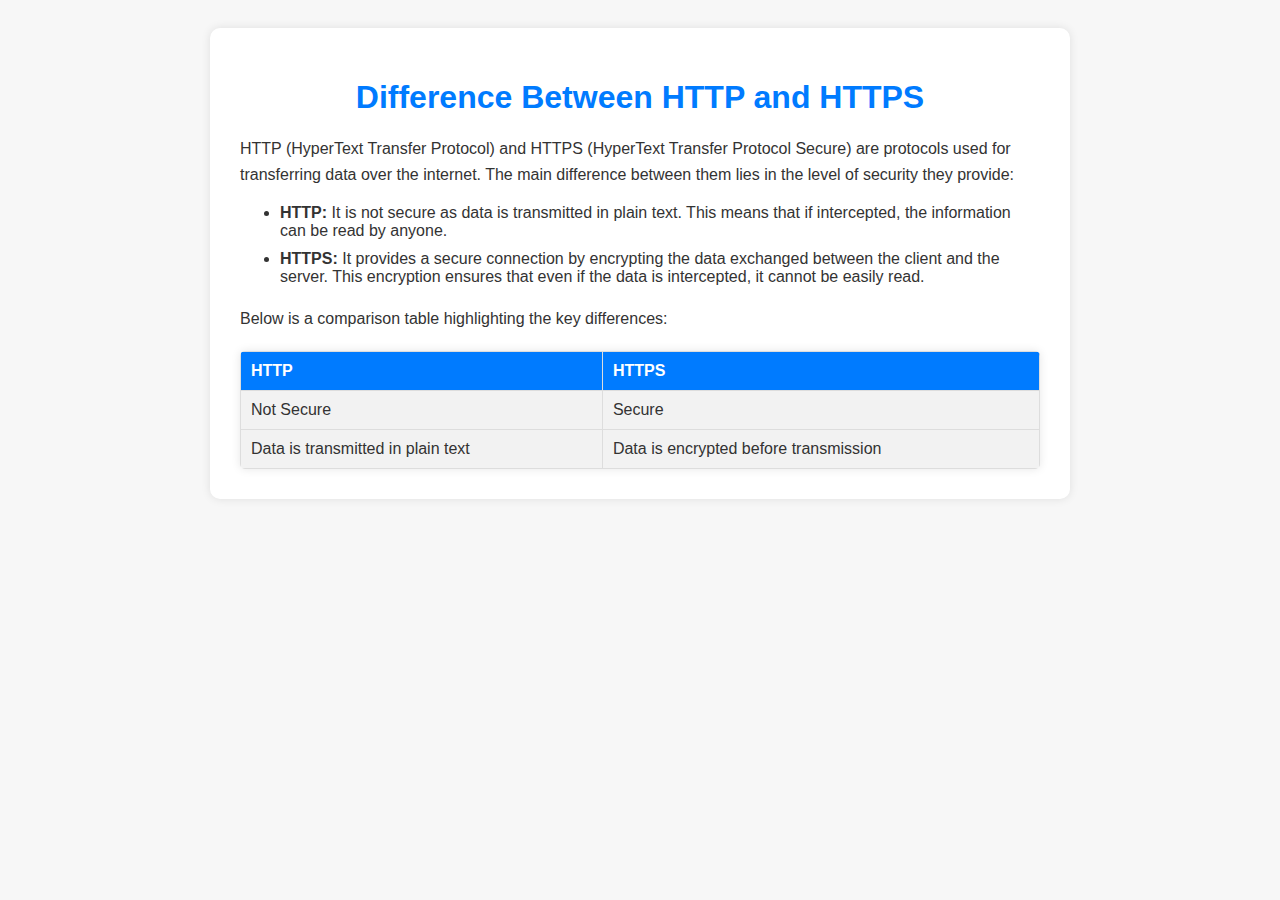
<file: Projest1/templates/dif1.html>
<!DOCTYPE html>
<html lang="en">
<head>
    <meta charset="UTF-8">
    <meta name="viewport" content="width=device-width, initial-scale=1.0">
    <title>HTTP vs HTTPS</title>
    <style>
        body {
            font-family: Arial, sans-serif;
            padding: 20px;
            background-color: #f7f7f7;
            color: #333;
        }
        .container {
            max-width: 800px;
            margin: 0 auto;
            background-color: #fff;
            padding: 30px;
            border-radius: 10px;
            box-shadow: 0 0 10px rgba(0, 0, 0, 0.1);
        }
        h1 {
            color: #007bff;
            text-align: center;
            margin-bottom: 20px;
        }
        p {
            margin-bottom: 15px;
            line-height: 1.6;
        }
        ul {
            margin-bottom: 20px;
        }
        li {
            margin-bottom: 10px;
        }
        table {
            width: 100%;
            border-collapse: collapse;
            margin-top: 20px;
            border-radius: 5px;
            overflow: hidden;
            box-shadow: 0 0 10px rgba(0, 0, 0, 0.1);
        }
        th, td {
            border: 1px solid #ddd;
            padding: 10px;
            text-align: left;
        }
        th {
            background-color: #007bff;
            color: #fff;
        }
        td {
            background-color: #f2f2f2;
        }
    </style>
</head>
<body>
    <div class="container">
        <h1>Difference Between HTTP and HTTPS</h1>
        <p>HTTP (HyperText Transfer Protocol) and HTTPS (HyperText Transfer Protocol Secure) are protocols used for transferring data over the internet. The main difference between them lies in the level of security they provide:</p>
        <ul>
            <li><strong>HTTP:</strong> It is not secure as data is transmitted in plain text. This means that if intercepted, the information can be read by anyone.</li>
            <li><strong>HTTPS:</strong> It provides a secure connection by encrypting the data exchanged between the client and the server. This encryption ensures that even if the data is intercepted, it cannot be easily read.</li>
        </ul>
        <p>Below is a comparison table highlighting the key differences:</p>
        <table>
            <tr>
                <th>HTTP</th>
                <th>HTTPS</th>
            </tr>
            <tr>
                <td>Not Secure</td>
                <td>Secure</td>
            </tr>
            <tr>
                <td>Data is transmitted in plain text</td>
                <td>Data is encrypted before transmission</td>
            </tr>
        </table>
    </div>
</body>
</html>
</file>
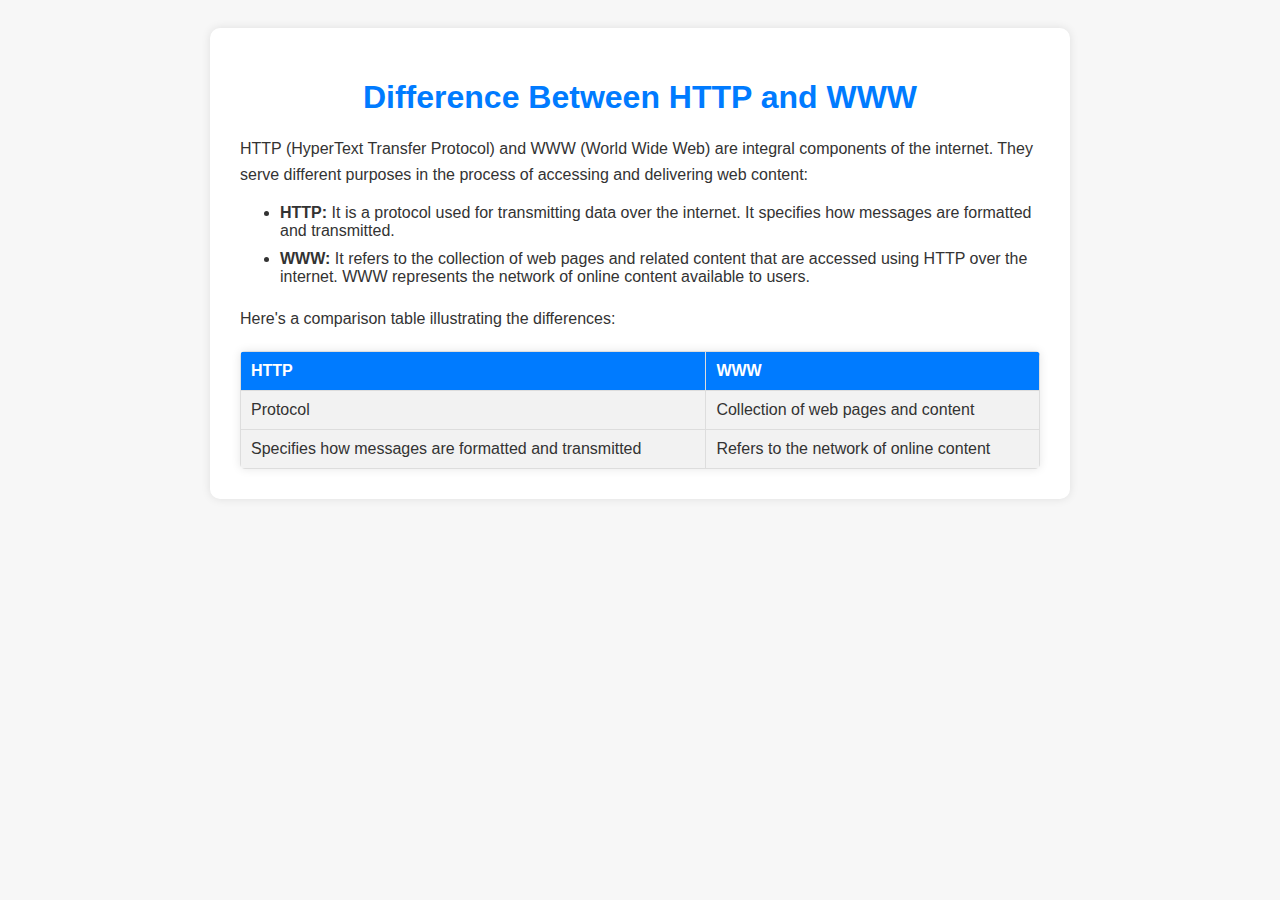
<file: Projest1/templates/dif2.html>
<!DOCTYPE html>
<html lang="en">
<head>
    <meta charset="UTF-8">
    <meta name="viewport" content="width=device-width, initial-scale=1.0">
    <title>HTTP vs WWW</title>
    <style>
        body {
            font-family: Arial, sans-serif;
            padding: 20px;
            background-color: #f7f7f7;
            color: #333;
        }
        .container {
            max-width: 800px;
            margin: 0 auto;
            background-color: #fff;
            padding: 30px;
            border-radius: 10px;
            box-shadow: 0 0 10px rgba(0, 0, 0, 0.1);
        }
        h1 {
            color: #007bff;
            text-align: center;
            margin-bottom: 20px;
        }
        p {
            margin-bottom: 15px;
            line-height: 1.6;
        }
        ul {
            margin-bottom: 20px;
        }
        li {
            margin-bottom: 10px;
        }
        table {
            width: 100%;
            border-collapse: collapse;
            margin-top: 20px;
            border-radius: 5px;
            overflow: hidden;
            box-shadow: 0 0 10px rgba(0, 0, 0, 0.1);
        }
        th, td {
            border: 1px solid #ddd;
            padding: 10px;
            text-align: left;
        }
        th {
            background-color: #007bff;
            color: #fff;
        }
        td {
            background-color: #f2f2f2;
        }
    </style>
</head>
<body>
    <div class="container">
        <h1>Difference Between HTTP and WWW</h1>
        <p>HTTP (HyperText Transfer Protocol) and WWW (World Wide Web) are integral components of the internet. They serve different purposes in the process of accessing and delivering web content:</p>
        <ul>
            <li><strong>HTTP:</strong> It is a protocol used for transmitting data over the internet. It specifies how messages are formatted and transmitted.</li>
            <li><strong>WWW:</strong> It refers to the collection of web pages and related content that are accessed using HTTP over the internet. WWW represents the network of online content available to users.</li>
        </ul>
        <p>Here's a comparison table illustrating the differences:</p>
        <table>
            <tr>
                <th>HTTP</th>
                <th>WWW</th>
            </tr>
            <tr>
                <td>Protocol</td>
                <td>Collection of web pages and content</td>
            </tr>
            <tr>
                <td>Specifies how messages are formatted and transmitted</td>
                <td>Refers to the network of online content</td>
            </tr>
        </table>
    </div>
</body>
</html>
</file>
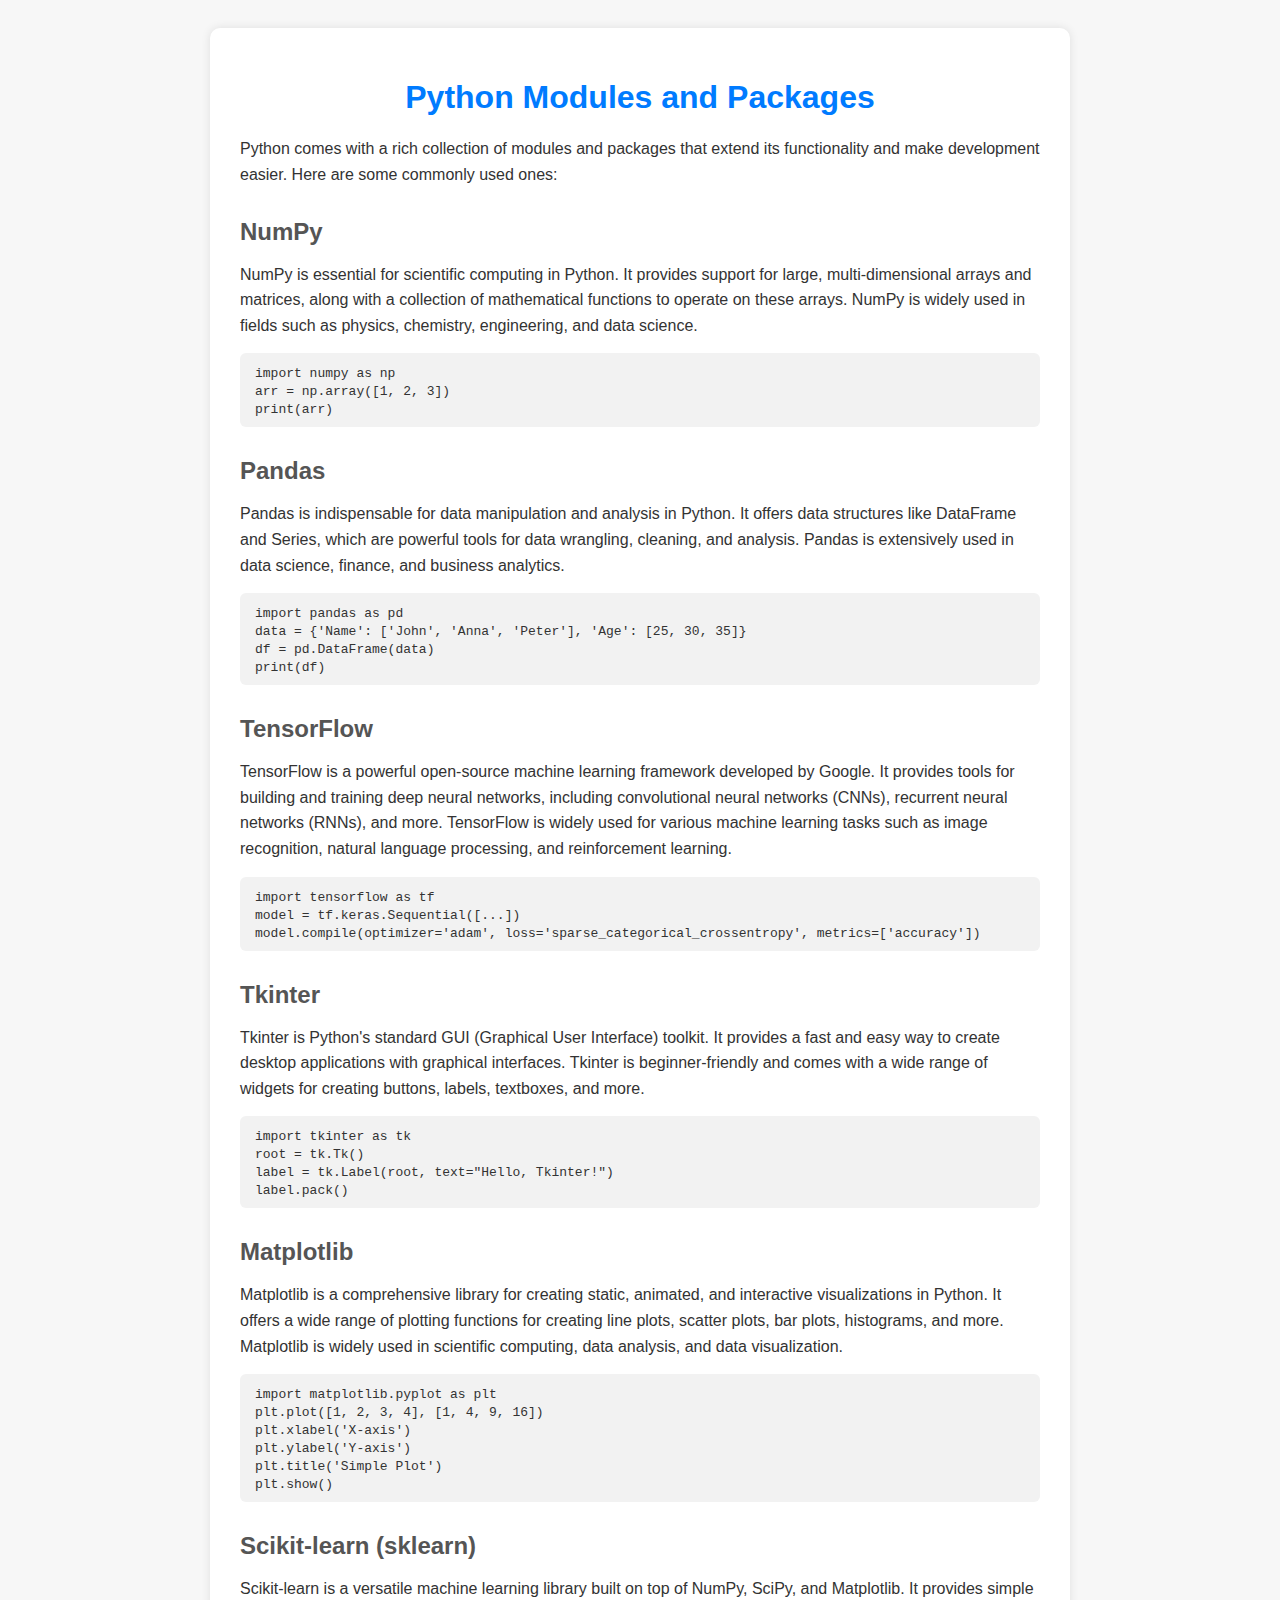
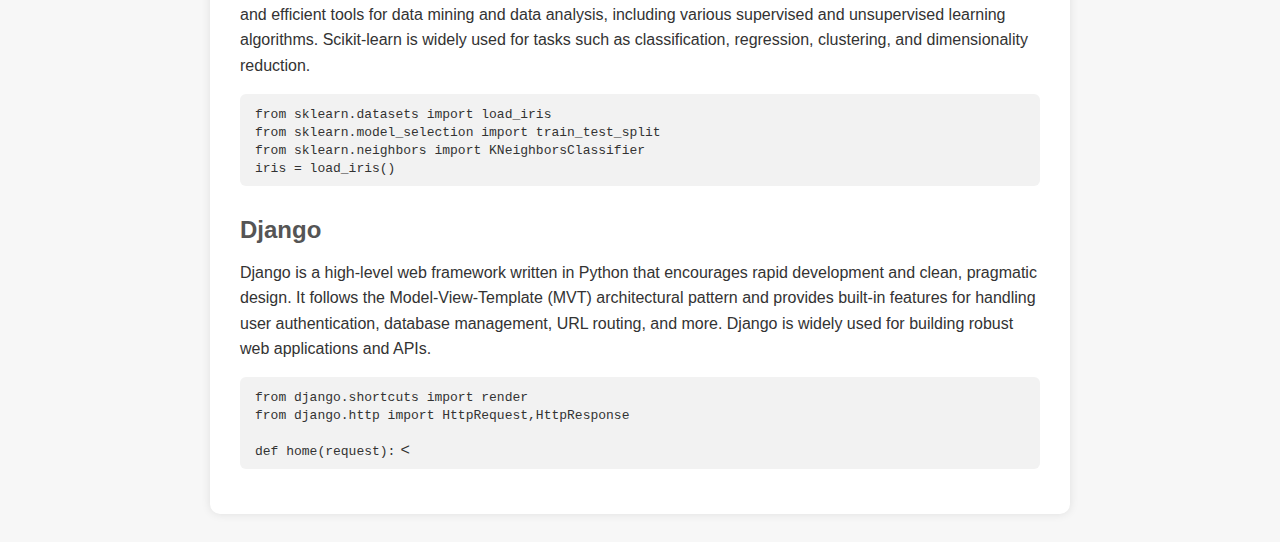
<file: Projest1/templates/packages.html>
<!DOCTYPE html>
<html lang="en">
<head>
    <meta charset="UTF-8">
    <meta name="viewport" content="width=device-width, initial-scale=1.0">
    <title>Python Modules and Packages</title>
    <style>
        body {
            font-family: Arial, sans-serif;
            padding: 20px;
            background-color: #f7f7f7;
            color: #333;
        }
        .container {
            max-width: 800px;
            margin: 0 auto;
            background-color: #fff;
            padding: 30px;
            border-radius: 10px;
            box-shadow: 0 0 10px rgba(0, 0, 0, 0.1);
        }
        h1 {
            color: #007bff;
            text-align: center;
            margin-bottom: 20px;
        }
        h2 {
            color: #555;
            margin-top: 30px;
            margin-bottom: 10px;
        }
        p {
            margin-bottom: 15px;
            line-height: 1.6;
        }
        ul {
            list-style-type: none;
            padding: 0;
        }
        li {
            margin-bottom: 20px;
        }
        code {
            background-color: #f2f2f2;
            padding: 2px 5px;
            border-radius: 4px;
        }
        .example {
            background-color: #f2f2f2;
            padding: 10px;
            border-radius: 6px;
            margin-bottom: 15px;
        }
    </style>
</head>
<body>
    <div class="container">
        <h1>Python Modules and Packages</h1>
        <p>Python comes with a rich collection of modules and packages that extend its functionality and make development easier. Here are some commonly used ones:</p>
        
        <h2>NumPy</h2>
        <p>NumPy is essential for scientific computing in Python. It provides support for large, multi-dimensional arrays and matrices, along with a collection of mathematical functions to operate on these arrays. NumPy is widely used in fields such as physics, chemistry, engineering, and data science.</p>
        <div class="example">
            <code>import numpy as np</code><br>
            <code>arr = np.array([1, 2, 3])</code><br>
            <code>print(arr)</code>
        </div>

        <h2>Pandas</h2>
        <p>Pandas is indispensable for data manipulation and analysis in Python. It offers data structures like DataFrame and Series, which are powerful tools for data wrangling, cleaning, and analysis. Pandas is extensively used in data science, finance, and business analytics.</p>
        <div class="example">
            <code>import pandas as pd</code><br>
            <code>data = {'Name': ['John', 'Anna', 'Peter'], 'Age': [25, 30, 35]}</code><br>
            <code>df = pd.DataFrame(data)</code><br>
            <code>print(df)</code>
        </div>

        <h2>TensorFlow</h2>
        <p>TensorFlow is a powerful open-source machine learning framework developed by Google. It provides tools for building and training deep neural networks, including convolutional neural networks (CNNs), recurrent neural networks (RNNs), and more. TensorFlow is widely used for various machine learning tasks such as image recognition, natural language processing, and reinforcement learning.</p>
        <div class="example">
            <code>import tensorflow as tf</code><br>
            <code>model = tf.keras.Sequential([...])</code><br>
            <code>model.compile(optimizer='adam', loss='sparse_categorical_crossentropy', metrics=['accuracy'])</code>
        </div>
        
        <h2>Tkinter</h2>
        <p>Tkinter is Python's standard GUI (Graphical User Interface) toolkit. It provides a fast and easy way to create desktop applications with graphical interfaces. Tkinter is beginner-friendly and comes with a wide range of widgets for creating buttons, labels, textboxes, and more.</p>
        <div class="example">
            <code>import tkinter as tk</code><br>
            <code>root = tk.Tk()</code><br>
            <code>label = tk.Label(root, text="Hello, Tkinter!")</code><br>
            <code>label.pack()</code>
        </div>
        
        <h2>Matplotlib</h2>
        <p>Matplotlib is a comprehensive library for creating static, animated, and interactive visualizations in Python. It offers a wide range of plotting functions for creating line plots, scatter plots, bar plots, histograms, and more. Matplotlib is widely used in scientific computing, data analysis, and data visualization.</p>
        <div class="example">
            <code>import matplotlib.pyplot as plt</code><br>
            <code>plt.plot([1, 2, 3, 4], [1, 4, 9, 16])</code><br>
            <code>plt.xlabel('X-axis')</code><br>
            <code>plt.ylabel('Y-axis')</code><br>
            <code>plt.title('Simple Plot')</code><br>
            <code>plt.show()</code>
        </div>
        
        <h2>Scikit-learn (sklearn)</h2>
        <p>Scikit-learn is a versatile machine learning library built on top of NumPy, SciPy, and Matplotlib. It provides simple and efficient tools for data mining and data analysis, including various supervised and unsupervised learning algorithms. Scikit-learn is widely used for tasks such as classification, regression, clustering, and dimensionality reduction.</p>
        <div class="example">
            <code>from sklearn.datasets import load_iris</code><br>
            <code>from sklearn.model_selection import train_test_split</code><br>
            <code>from sklearn.neighbors import KNeighborsClassifier</code><br>
            <code>iris = load_iris()</code>
        </div>
        
        <h2>Django</h2>
        <p>Django is a high-level web framework written in Python that encourages rapid development and clean, pragmatic design. It follows the Model-View-Template (MVT) architectural pattern and provides built-in features for handling user authentication, database management, URL routing, and more. Django is widely used for building robust web applications and APIs.</p>
        <div class="example">
            <code>from django.shortcuts import render</code><br>
            <code>from django.http import HttpRequest,HttpResponse</code><br>
            <br>
            <code>def home(request):</code><
        
    </div>
</body>
</html>
</file>
